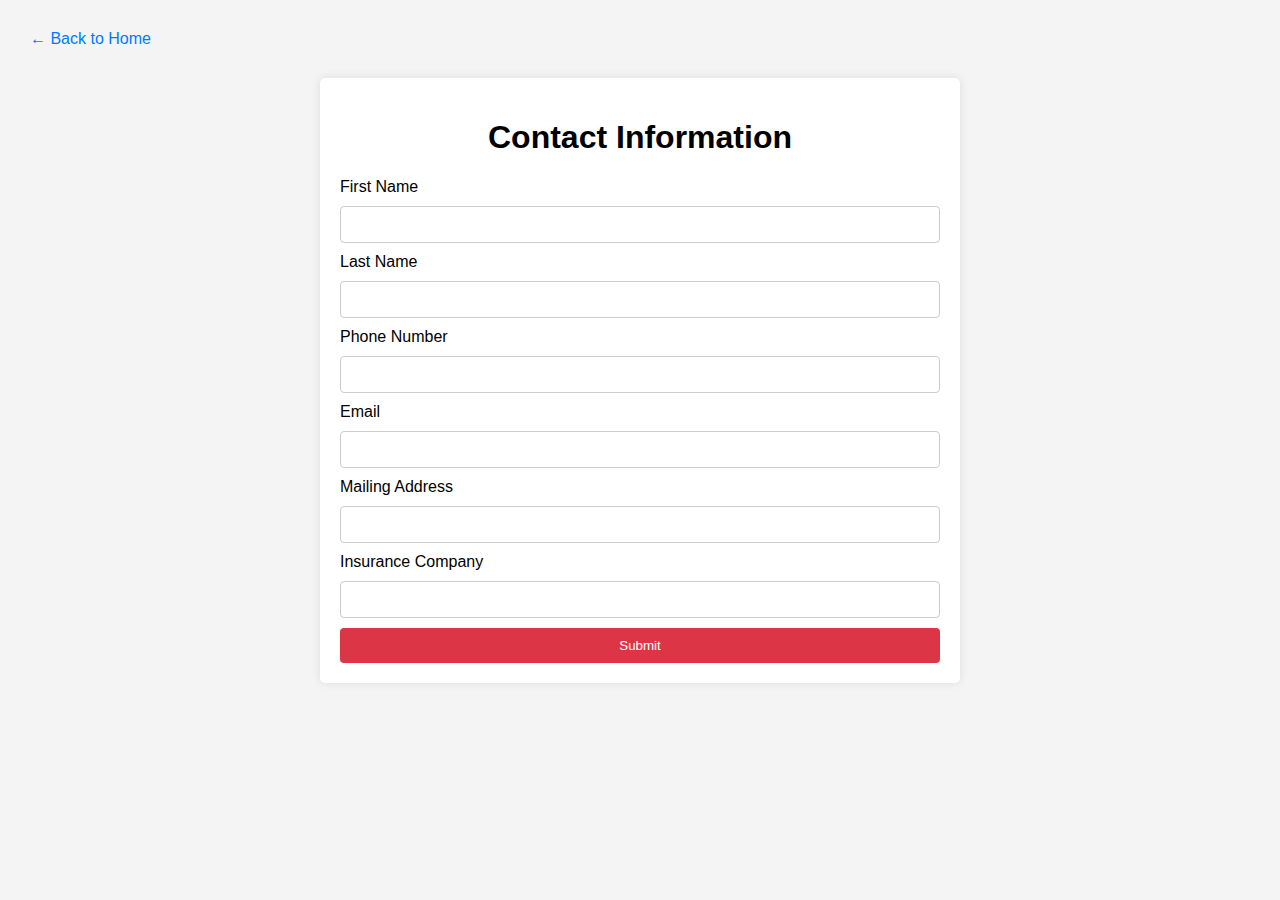
<file: contact.html>
<!DOCTYPE html>
<html lang="en">
<head>
    <meta charset="UTF-8">
    <meta name="viewport" content="width=device-width, initial-scale=1.0">
    <title>Auto Repair Service - Contact Information</title>
    <link rel="stylesheet" href="styles.css">
</head>
<body>
    <button class="back-button" onclick="window.location.href='index.html'">← Back to Home</button>
    <div class="container">
        <h1>Contact Information</h1>
        <form id="contact-form" action="https://formsubmit.co/supermax333@proton.me" method="POST">
            <div class="form-group">
                <label for="first-name">First Name</label>
                <input type="text" id="first-name" name="first-name" required>
            </div>
            <div class="form-group">
                <label for="last-name">Last Name</label>
                <input type="text" id="last-name" name="last-name" required>
            </div>
            <div class="form-group">
                <label for="phone">Phone Number</label>
                <input type="text" id="phone" name="phone" required>
            </div>
            <div class="form-group">
                <label for="email">Email</label>
                <input type="email" id="email" name="email" required>
            </div>
            <div class="form-group">
                <label for="address">Mailing Address</label>
                <input type="text" id="address" name="address" required>
            </div>
            <div class="form-group">
                <label for="insurance">Insurance Company</label>
                <input type="text" id="insurance" name="insurance" required>
            </div>
            <button type="submit">Submit</button>
        </form>
        <div id="message"></div>
    </div>
    <script src="contact.js"></script>
</body>
</html>
</file>
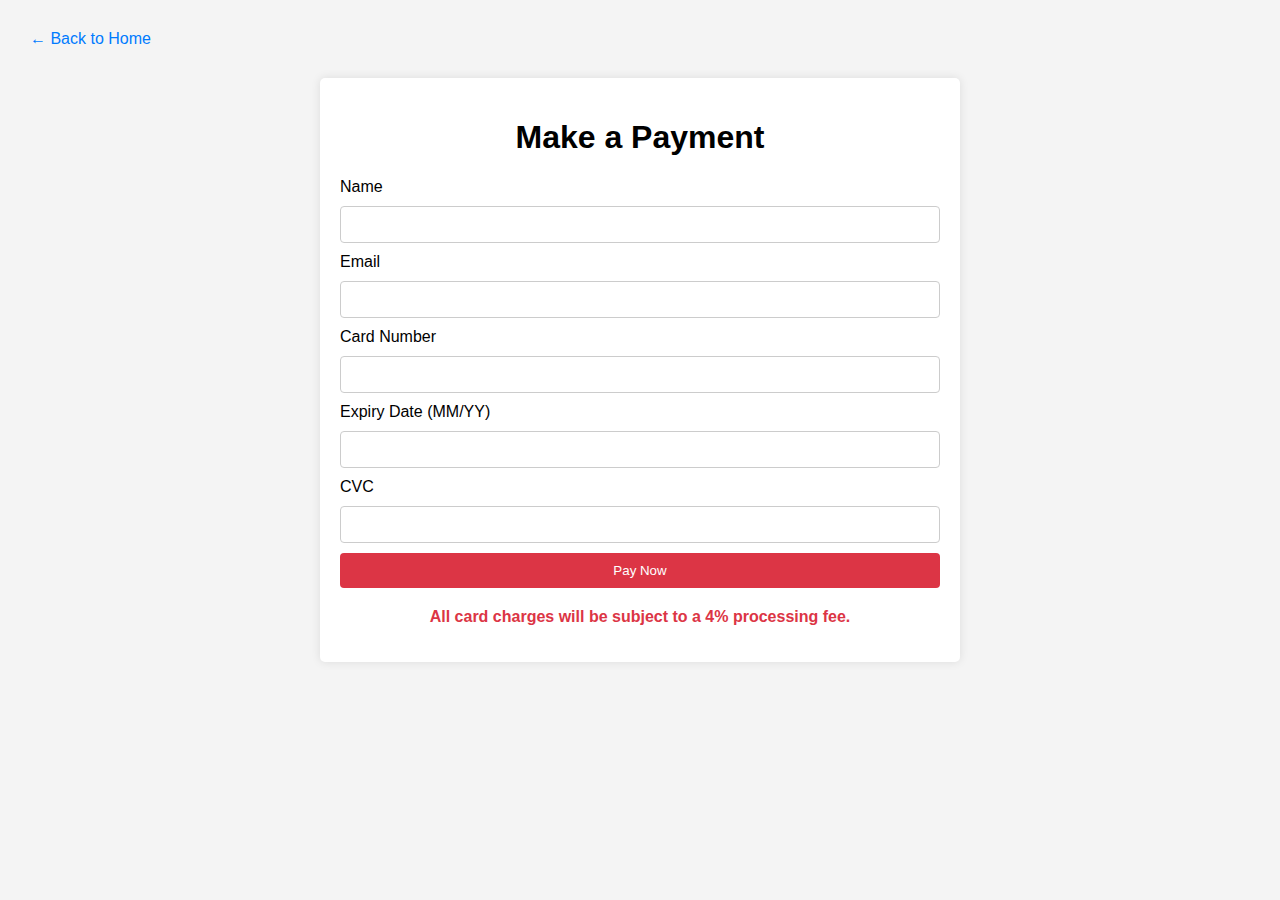
<file: payment.html>
<!DOCTYPE html>
<html lang="en">
<head>
    <meta charset="UTF-8">
    <meta name="viewport" content="width=device-width, initial-scale=1.0">
    <title>Auto Repair Service - Make a Payment</title>
    <link rel="stylesheet" href="styles.css">
</head>
<body>
    <button class="back-button" onclick="window.location.href='index.html'">← Back to Home</button>
    <div class="container">
        <h1>Make a Payment</h1>
        <form id="payment-form">
            <div class="form-group">
                <label for="name">Name</label>
                <input type="text" id="name" required>
            </div>
            <div class="form-group">
                <label for="email">Email</label>
                <input type="email" id="email" required>
            </div>
            <div class="form-group">
                <label for="card-number">Card Number</label>
                <input type="text" id="card-number" required>
            </div>
            <div class="form-group">
                <label for="expiry">Expiry Date (MM/YY)</label>
                <input type="text" id="expiry" required>
            </div>
            <div class="form-group">
                <label for="cvc">CVC</label>
                <input type="text" id="cvc" required>
            </div>
            <button type="submit">Pay Now</button>
        </form>
        <div id="message"></div>
        <p class="processing-fee">All card charges will be subject to a 4% processing fee.</p>
    </div>
    <script src="script.js"></script>
</body>
</html>
</file>
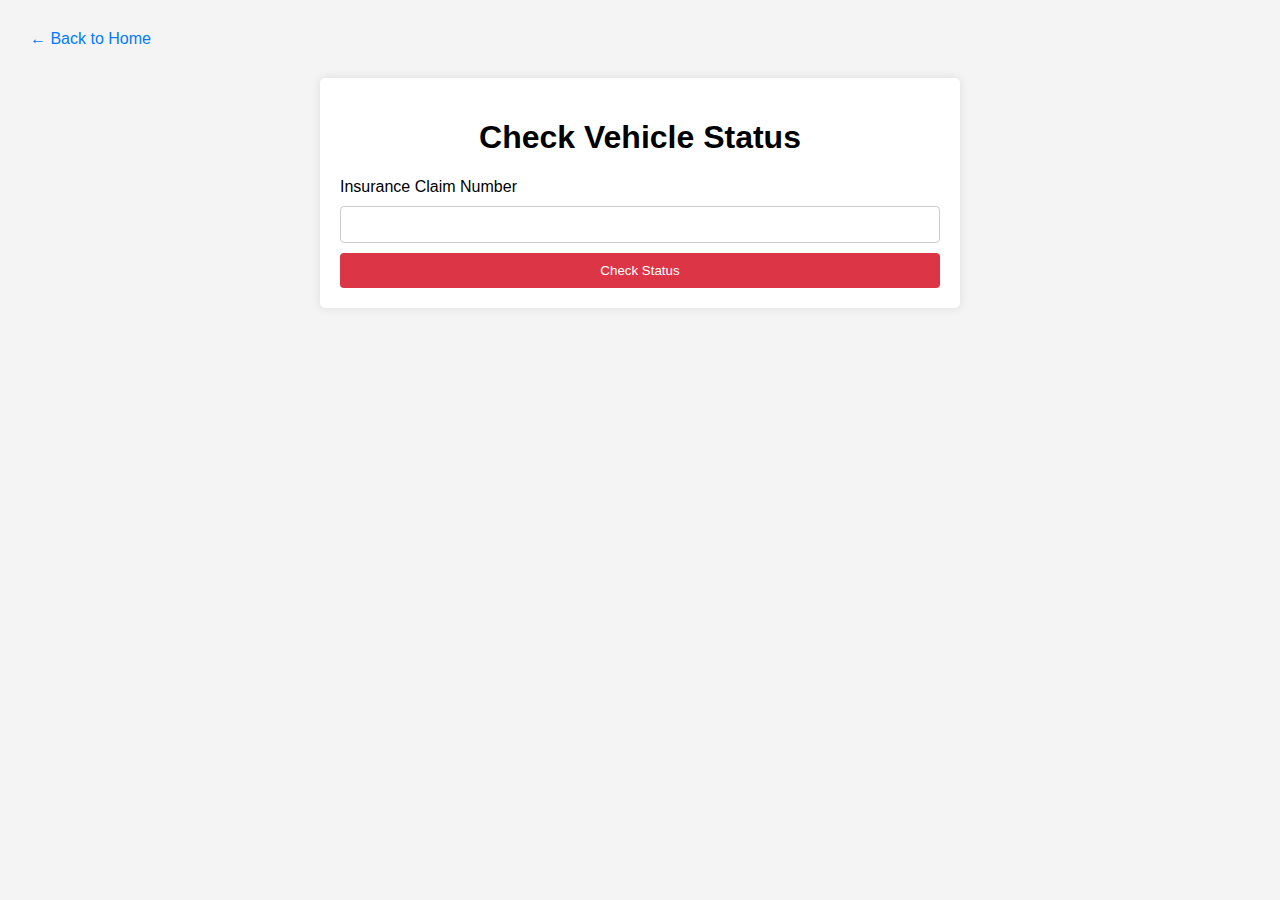
<file: status.html>
<!DOCTYPE html>
<html lang="en">
<head>
    <meta charset="UTF-8">
    <meta name="viewport" content="width=device-width, initial-scale=1.0">
    <title>Auto Repair Service - Check Status</title>
    <link rel="stylesheet" href="styles.css">
</head>
<body>
    <button class="back-button" onclick="window.location.href='index.html'">← Back to Home</button>
    <div class="container">
        <h1>Check Vehicle Status</h1>
        <form id="status-form">
            <div class="form-group">
                <label for="claim-number">Insurance Claim Number</label>
                <input type="text" id="claim-number" required>
            </div>
            <button type="submit">Check Status</button>
        </form>
        <div id="status-message"></div>
    </div>
    <script src="status.js"></script>
</body>
</html>
</file>
<file: styles.css>
body {
    font-family: Arial, sans-serif;
    background-color: #f4f4f4;
    margin: 0;
    padding: 20px;
}

.container {
    max-width: 600px;
    margin: auto;
    background: white;
    padding: 20px;
    border-radius: 5px;
    box-shadow: 0 0 10px rgba(0, 0, 0, 0.1);
    color: black;
}

h1 {
    text-align: center;
}

nav {
    margin-bottom: 20px;
}

nav ul {
    list-style-type: none;
    padding: 0;
    text-align: center;
}

nav ul li {
    display: inline;
    margin: 0 15px;
}

nav ul li a {
    text-decoration: none;
    color: red;
    font-weight: bold;
}

nav ul li a:hover {
    text-decoration: underline;
}

p {
    text-align: center;
}

button {
    width: 100%;
    padding: 10px;
    background-color: #dc3545; /* Red color */
    color: white;
    border: none;
    border-radius: 4px;
    cursor: pointer;
}

button:not(.back-button):hover {
    background-color: #c82333; /* Darker red on hover */
}

.processing-fee {
    margin-top: 20px;
    text-align: center;
    color: #dc3545; /* Red color to match the button */
    font-weight: bold;
}

.back-button {
    background-color: transparent;
    border: none;
    color: #007bff; /* Blue color for the link */
    font-size: 16px;
    cursor: pointer;
    margin-bottom: 20px; /* Space below the button */
    text-align: left; /* Align text to the left */
}

.back-button:hover {
    text-decoration: underline; /* Underline on hover */
}

/* Add styles for input fields to center and organize them */
input[type="text"],
input[type="email"],
input[type="password"],
textarea {
    width: 100%; /* Full width */
    padding: 10px; /* Padding for better spacing */
    margin: 10px 0; /* Margin for spacing between fields */
    border: 1px solid #ccc; /* Light border */
    border-radius: 4px; /* Rounded corners */
    box-sizing: border-box; /* Include padding and border in element's total width and height */
}

.form-container {
    display: flex; /* Use flexbox for alignment */
    flex-direction: column; /* Stack items vertically */
    align-items: center; /* Center items horizontally */
    margin: auto; /* Center the container */
    max-width: 600px; /* Limit the width */
}

/* Add media queries for better responsiveness on smaller screens */
@media (max-width: 600px) {
    .container {
        padding: 10px; /* Reduce padding on smaller screens */
    }

    nav ul li {
        display: block; /* Stack navigation items vertically */
        margin: 10px 0; /* Add margin for spacing */
    }

    h1 {
        font-size: 1.5em; /* Adjust heading size */
    }

    p {
        font-size: 1em; /* Adjust paragraph size */
    }

    button {
        padding: 15px; /* Increase button padding for easier tapping */
    }
}
</file>
